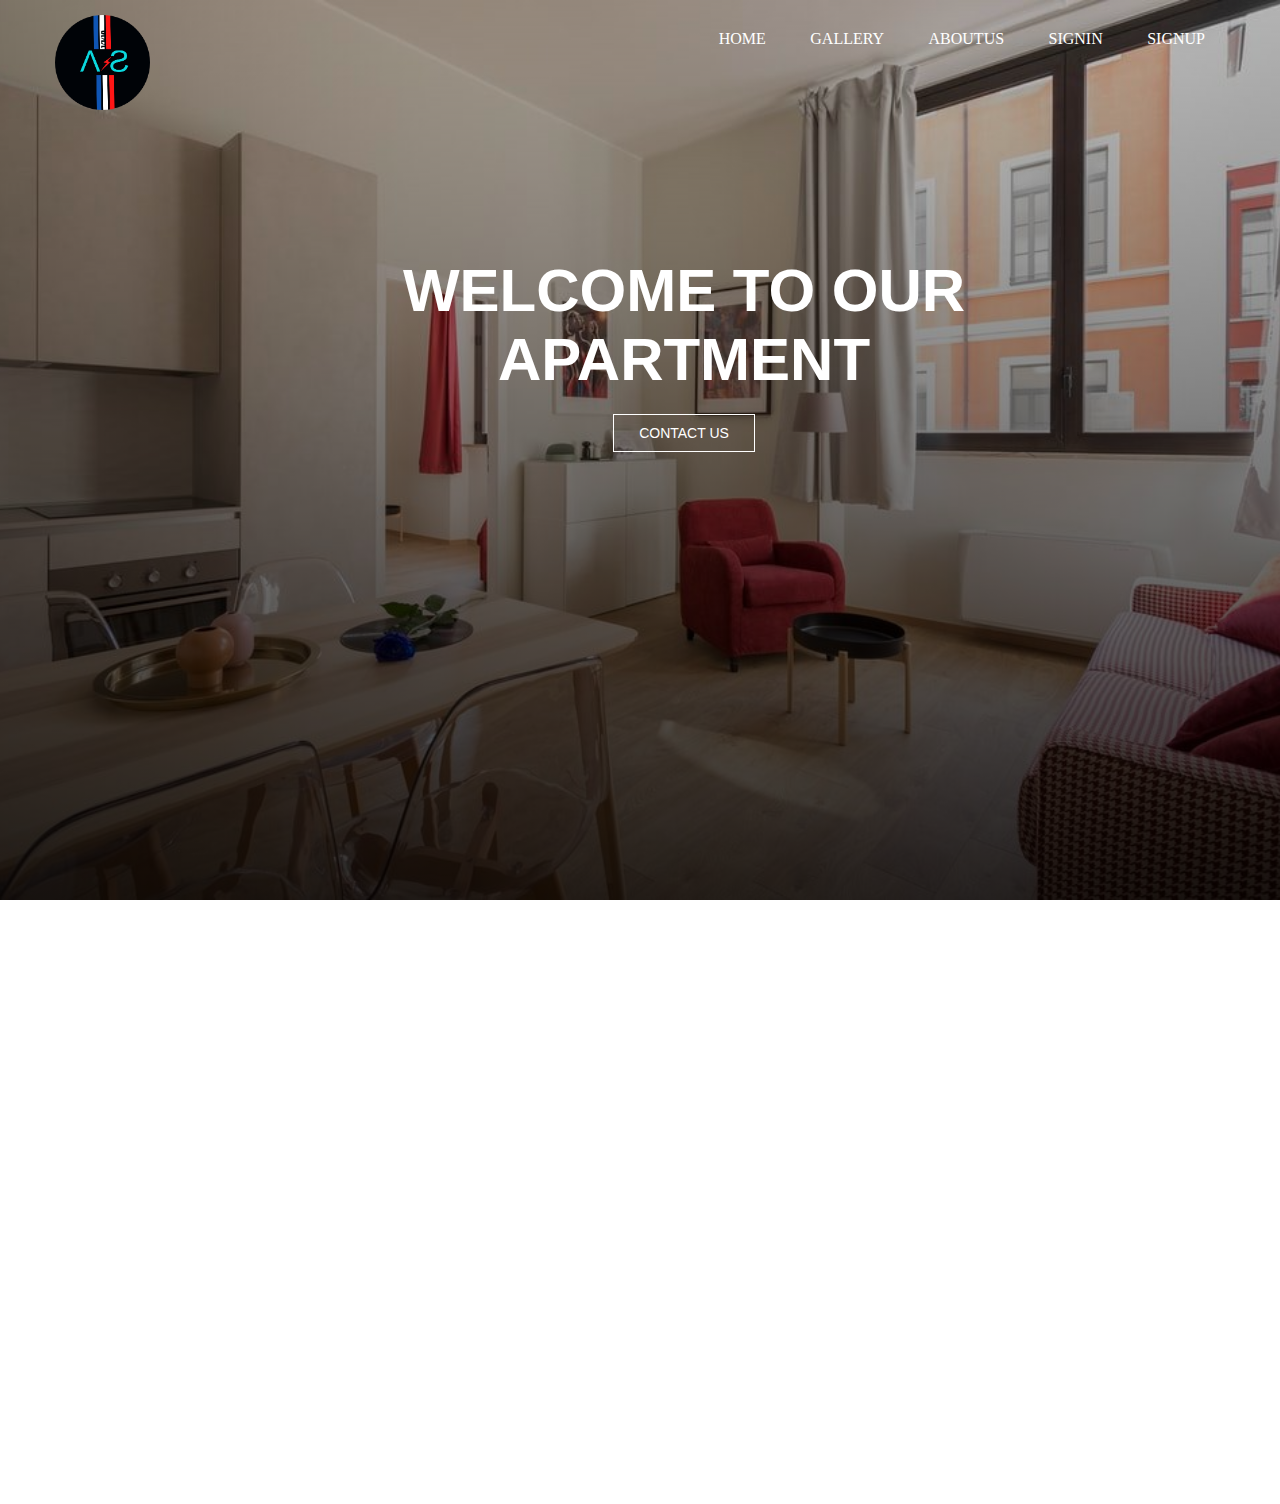
<file: index.html>
<!DOCTYPE html>
<html>
<head>
	<title>Home Page</title>
	<link rel="stylesheet" type="text/css" href="css/style.css">
</head>
<body>
<header>
    <div class="wrapper">
        <div class="logo">
            <img src="images/logo.png" alt="">
        </div>
<ul class="nav-area">
<li><a href="#">Home</a></li>
<li><a href="gallery.html">Gallery</a></li>
<li><a href="aboutus.html">Aboutus</a></li>
<li><a href="login.html">Signin</a></li>
<li><a href="register.html">Signup</a></li>
</ul>
</div>
<div class="welcome-text">
        <h1>
        	WELCOME TO OUR APARTMENT
		</h1>
<a href="contact.html">Contact US</a>
    </div>
</header>

<p><iframe src="https://www.google.com/maps/embed?pb=!1m18!1m12!1m3!1d3531.9725763977835!2d85.32774231506232!3d27.71813298278744!2m3!1f0!2f0!3f0!3m2!1i1024!2i768!4f13.1!3m3!1m2!1s0x39eb19120fd29edf%3A0xe6addb2516c71bb0!2sSURAJ%20APARTMENT!5e0!3m2!1sen!2snp!4v1599545510685!5m2!1sen!2snp" width="1340" height="600" frameborder="0" style="border:0;" allowfullscreen="" aria-hidden="false" tabindex="0"></iframe></p>
</body>
</html>
</file>
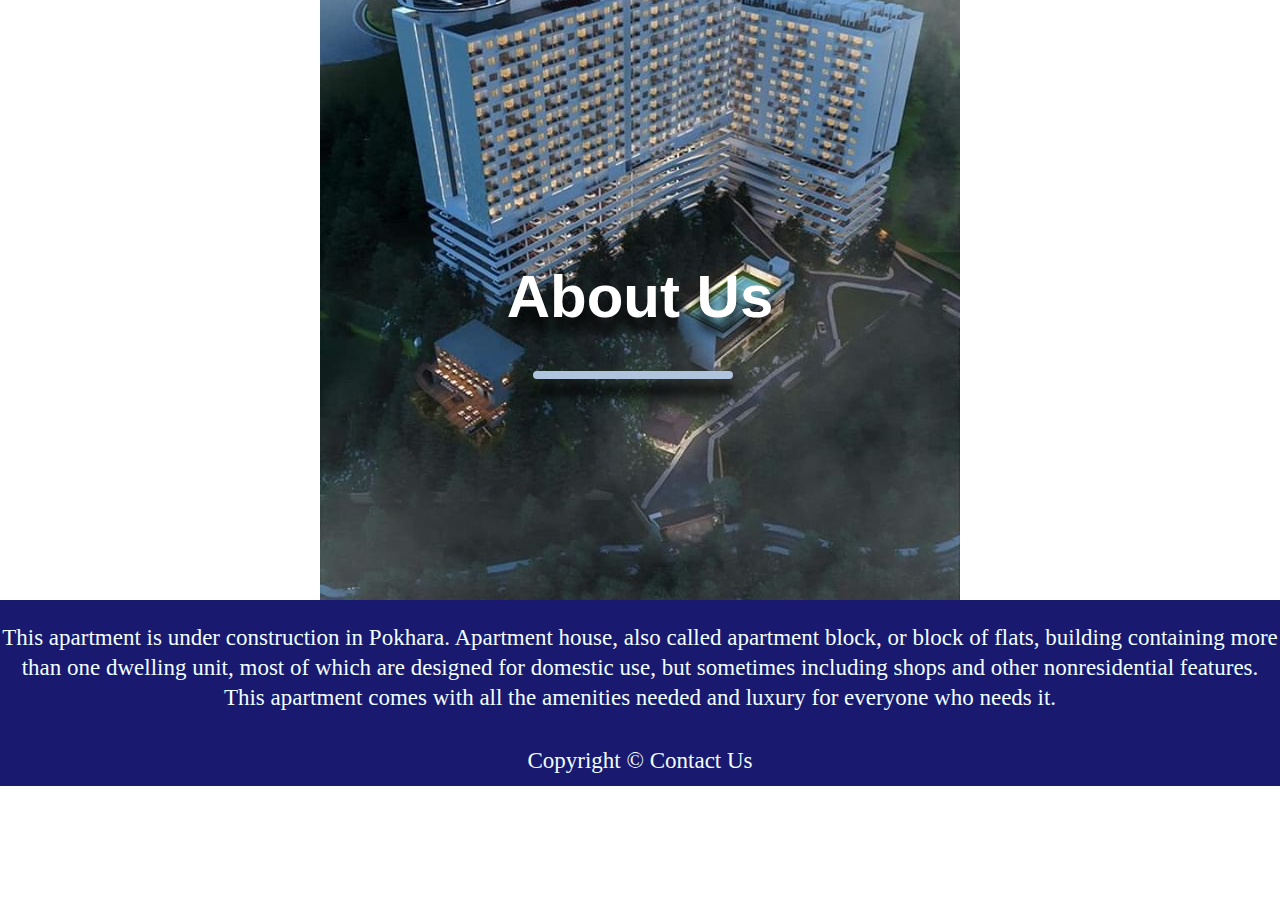
<file: aboutus.html>
<!DOCTYPE html>
<html>
<head>
	<title>About us</title>
	<link rel="stylesheet" type="text/css" href="css/aboutus.css">
</head>
<body>
	<div class="container">

		<div class="about">
			<div class="text">
				<h1>About Us</h1>
				<div class="line"></div>
			</div>
			
		</div>
		<div class="content">
			<p>This apartment is under construction in Pokhara. Apartment house, also called apartment block, or block of flats, building containing more than one dwelling unit, most of which are designed for domestic use, but sometimes including shops and other nonresidential features. This apartment comes with all the amenities needed and luxury for everyone who needs it.
			
		</p>
		</div>
		</div>
		<footer>Copyright &copy; Contact Us</footer>
</body>
</html>
</file>
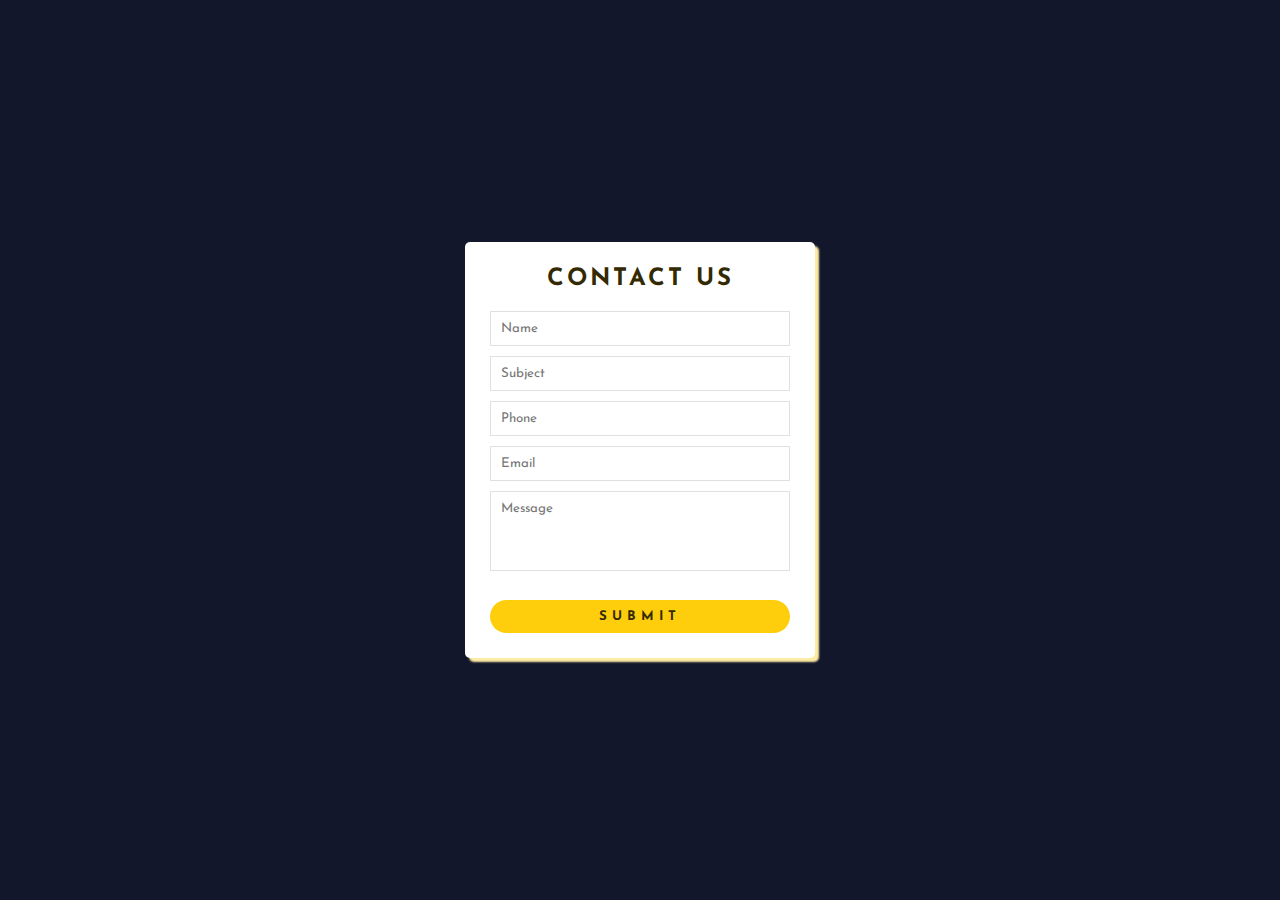
<file: contact.html>
<!DOCTYPE html>
<html lang="en">
<head>
	<meta charset="UTF-8">
	<title>Contact us form</title>
	<link rel="stylesheet" href="css/contact.css">
	<script src="scripts.js"></script>
</head>
<body>
<div class="wrapper">
  <h2>Contact us</h2>
  <div id="error_message"></div>
  <form id="myform" onsubmit="return validate();">
    <div class="input_field">
        <input type="text" placeholder="Name" id="name">
    </div>
    <div class="input_field">
        <input type="text" placeholder="Subject" id="subject">
    </div>
    <div class="input_field">
        <input type="text" placeholder="Phone" id="phone">
    </div>
    <div class="input_field">
        <input type="text" placeholder="Email" id="email">
    </div>
    <div class="input_field">
        <textarea placeholder="Message" id="message"></textarea>
    </div>
    <div class="btn">
        <input type="submit">
    </div>
  </form>
</div>
</body>
</html>
</file>
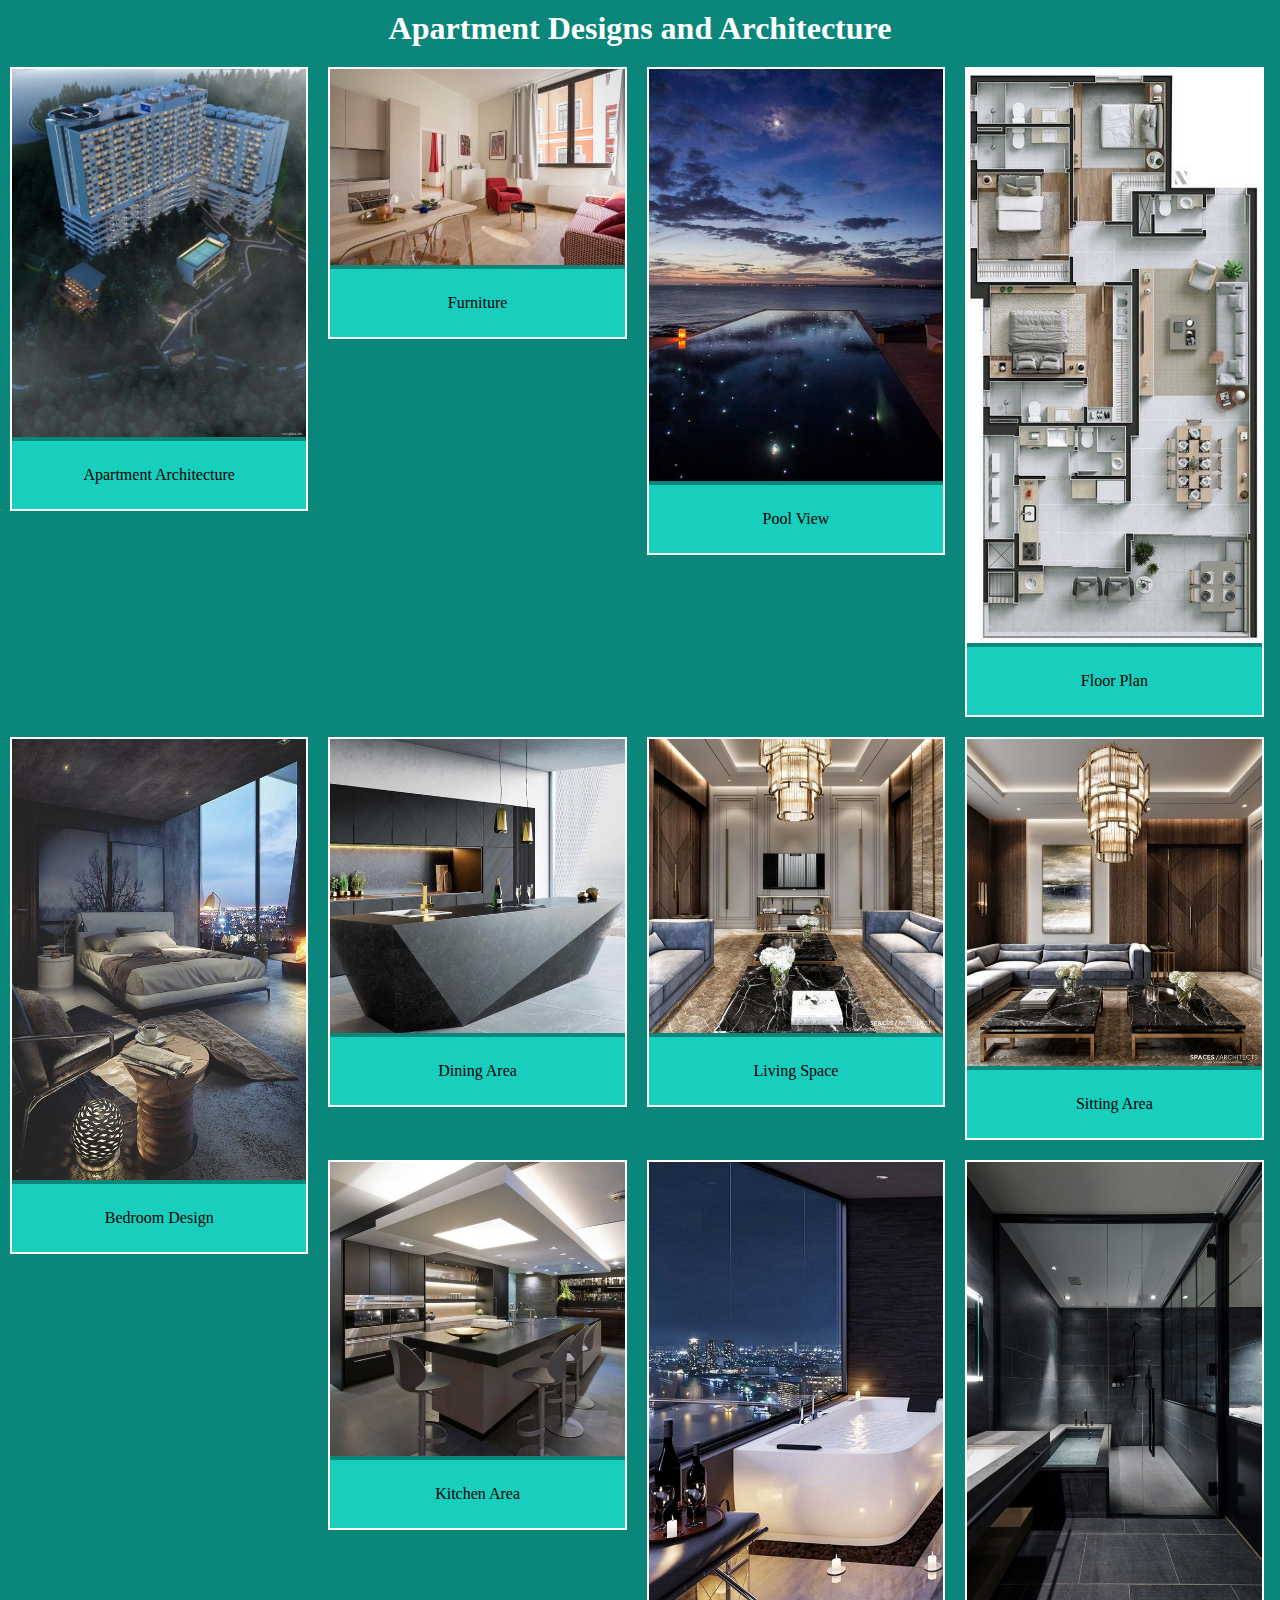
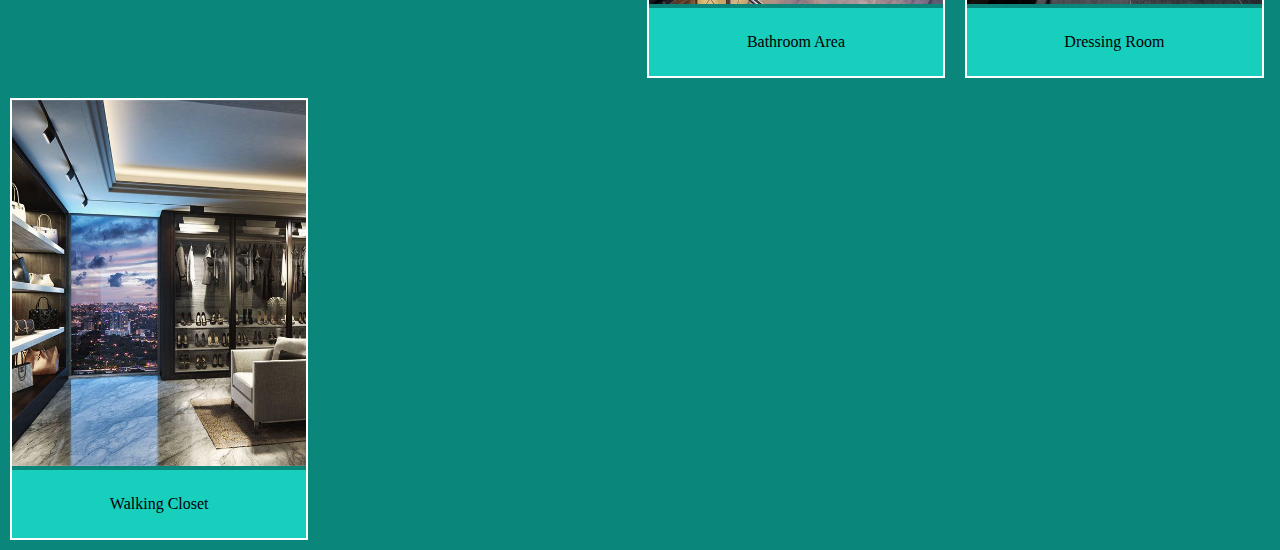
<file: gallery.html>
<!DOCTYPE html>
<html>
<head>
	<title>Gallery Section</title>
	<link rel="stylesheet" type="text/css" href="css/gallery.css">
</head>
<body>
		<h1>Apartment Designs and Architecture</h1>
		<div class="gallery">
			<a href="images/r.jpg" target="_blank" alt=""><img src="images/r.jpg" alt="Gallery"></a>
			<div class="des">Apartment Architecture</div>
		</div>
		<div class="gallery">
			<a href="images/d.jpg" target="_blank" alt=""><img src="images/d.jpg" alt="Gallery"></a>
			<div class="des">Furniture</div>
		</div>
		<div class="gallery">
			<a href="images/1.jpg" target="_blank" alt=""><img src="images/1.jpg" alt="Gallery"></a>
			<div class="des">Pool View</div>
		</div>
		<div class="gallery">
			<a href="images/2.jpg" target="_blank" alt=""><img src="images/2.jpg" alt="Gallery"></a>
			<div class="des">Floor Plan</div>
		</div>
		<div class="gallery">
			<a href="images/3.jpg" target="_blank" alt=""><img src="images/3.jpg" alt="Gallery"></a>
			<div class="des">Bedroom Design</div>
		</div>
		<div class="gallery">
			<a href="images/4.jpg" target="_blank" alt=""><img src="images/4.jpg" alt="Gallery"></a>
			<div class="des">Dining Area</div>
		</div>
		<div class="gallery">
			<a href="images/5.jpg" target="_blank" alt=""><img src="images/5.jpg" alt="Gallery"></a>
			<div class="des">Living Space</div>
		</div>
		<div class="gallery">
			<a href="images/6.jpg" target="_blank" alt=""><img src="images/6.jpg" alt="Gallery"></a>
			<div class="des">Sitting Area</div>
		</div>
		<div class="gallery">
			<a href="images/7.jpg" target="_blank" alt=""><img src="images/7.jpg" alt="Gallery"></a>
			<div class="des">Kitchen Area</div>
		</div>
		<div class="gallery">
			<a href="images/8.jpg" target="_blank" alt=""><img src="images/8.jpg" alt="Gallery"></a>
			<div class="des">Bathroom Area</div>
		</div>
		<div class="gallery">
			<a href="images/9.jpg" target="_blank" alt=""><img src="images/9.jpg" alt="Gallery"></a>
			<div class="des">Dressing Room</div>
		</div>
		<div class="gallery">
			<a href="images/10.jpg" target="_blank" alt=""><img src="images/10.jpg" alt="Gallery"></a>
			<div class="des">Walking Closet</div>
		</div>
</body>
</html>
</file>
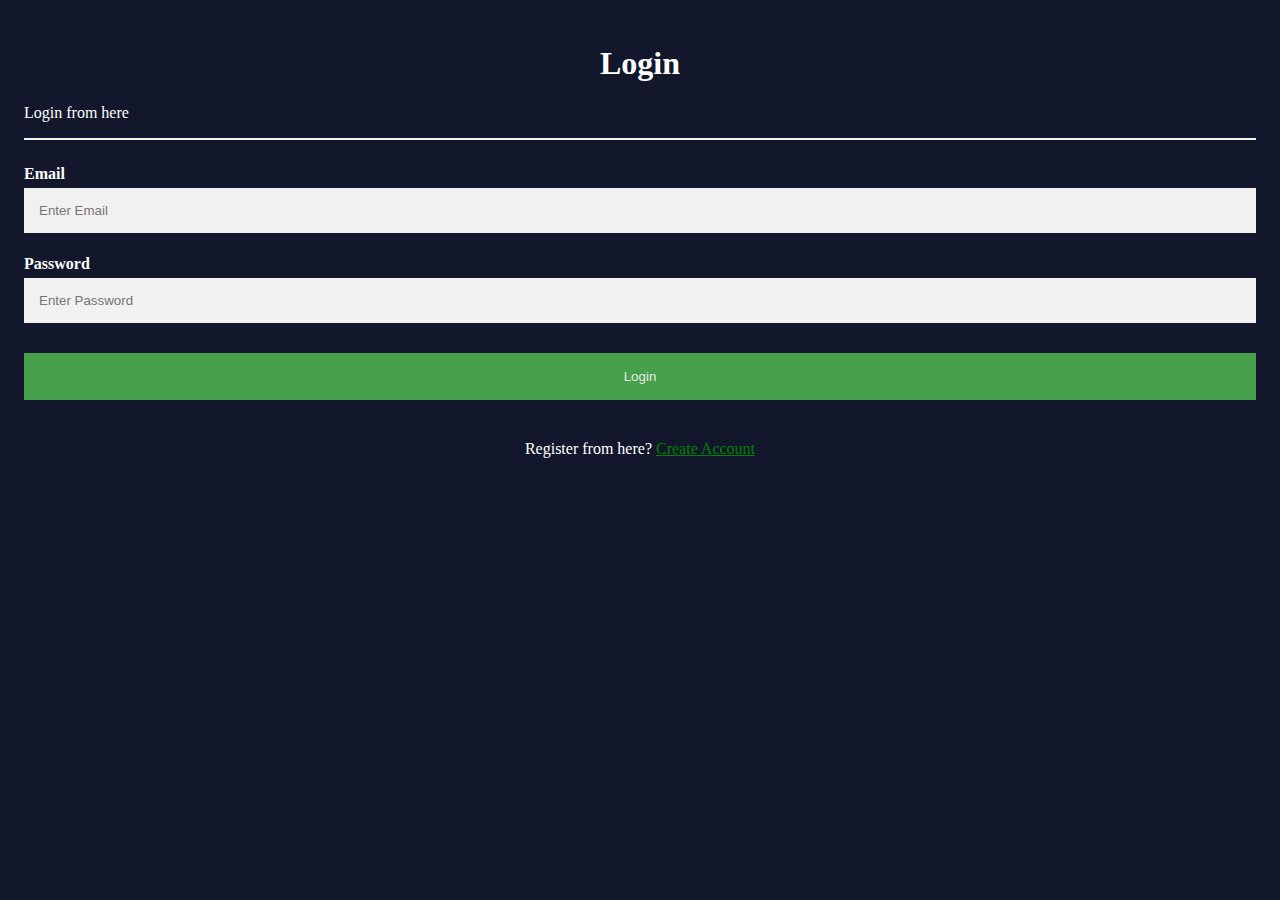
<file: login.html>
<!DOCTYPE html>
<html>
<head>
  <title>Login</title>
  <link rel="stylesheet" type="text/css" href="css/login.css">
</head>
<body>
  <div class="container">
    <h1>Login</h1>
    <p>Login from here</p>
    <hr>

    <label for="email"><b>Email</b></label>
    <input type="text" placeholder="Enter Email" name="email" id="email" required>

    <label for="psw"><b>Password</b></label>
    <input type="password" placeholder="Enter Password" name="psw" id="psw" required>

    
    <button type="submit" class="login">Login</button>
  </div>

  <div class="signup">
    <p>Register from here? <a href="register.html">Create Account</a></p>
  </div>

</body>
</html>
</file>
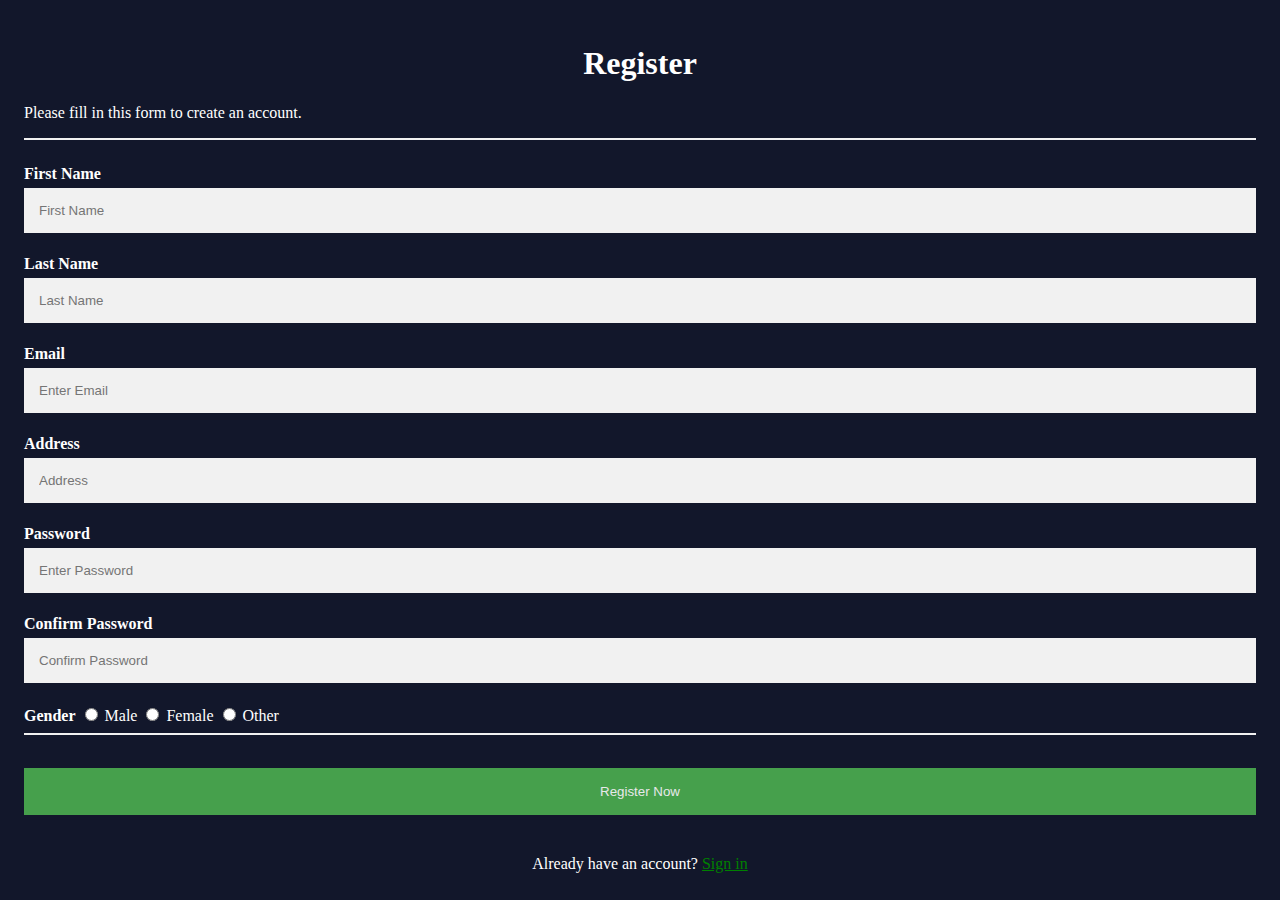
<file: register.html>
<!DOCTYPE html>
<html>
<head>
	<title>Registration</title>
	<link rel="stylesheet" type="text/css" href="css/register.css">
</head>
<body>
	<div class="container">
    <h1>Register</h1>
    <p>Please fill in this form to create an account.</p>
    <hr>

    <label for="f-name"><b>First Name</b></label>
    <input type="text" placeholder="First Name" name="f-name" id="f-name" required>

    <label for="l-name"><b>Last Name</b></label>
    <input type="text" placeholder="Last Name" name="l-name" id="l-name" required>

    <label for="email"><b>Email</b></label>
    <input type="text" placeholder="Enter Email" name="email" id="email" required>

    <label for="address"><b>Address</b></label>
    <input type="text" placeholder="Address" name="address" id="address" required>

    <label for="pswd"><b>Password</b></label>
    <input type="password" placeholder="Enter Password" name="pswd" id="pswd" required>

    <label for="pswd-repeat"><b>Confirm Password</b></label>
    <input type="password" placeholder="Confirm Password" name="pswd-repeat" id="pswd-repeat" required>

    <label for="gender"><b>Gender</b></label>
    <input type="radio" id="male" name="gender" value="male">
    <label for="male">Male</label>
    <input type="radio" id="female" name="gender" value="female">
    <label for="female">Female</label>
    <input type="radio" id="other" name="gender" value="other">
    <label for="other">Other</label>
    <hr>

    <button type="submit" class="register">Register Now</button>
  </div>

  <div class="signin">
    <p>Already have an account? <a href="login.html">Sign in</a></p>
  </div>

</body>
</html>
</file>
<file: css/style.css>
*{
    margin: 0;
    padding: 0;
}
body{
    font-family: 'Lato', sans-serif;
    height: 100%;
}
.wrapper{
    width: 1170px;
    margin: auto;
}
header{
    background: linear-gradient(rgba(0,0,0,0.2),rgba(0,0,0,0.8)),url("../images/d.jpg");
    height: 100vh;
    background-repeat: no-repeat;
    -webkit-background-size: cover;
    background-size: cover;
    background-position: center center;
    position: relative;
}
.nav-area{
    float: right;
    list-style: none;
    margin-top: 30px;
}
.nav-area li{
    display: inline-block;
}
.nav-area li a {
color: #fff;
text-decoration: none;
padding: 5px 20px;
font-family: poppins;
font-size: 16px;
text-transform: uppercase;
}
.nav-area li a:hover{
    background: #fff;
    color: #333;
}
.logo{
    float: left;
}
.logo img{
    width: 30%;
    padding: 15px 0;
}
.welcome-text{
    position: absolute;
    width: 600px;
    height: 300px;
    margin: 20% 30%;
    text-align: center;
}
.welcome-text h1{
    text-align: center;
    color: #fff;
    text-transform: uppercase;
    font-size: 60px;
}
.welcome-text a{
    border: 1px solid #fff;
    padding: 10px 25px;
    text-decoration: none;
    text-transform: uppercase;
    font-size: 14px;
    margin-top: 20px;
    display: inline-block;
    color: #fff;
}
.welcome-text a:hover{
    background: #fff;
    color: #333;
}
/*resposive*/
@media (max-width:600px){
    .wrapper {
width: 100%;
}
.logo {
float: none;
width: 50%;
text-align: center;
margin: auto;
}
img {
width: 100%;
height: 100%;
}
.nav-area {
float: none;
margin-top: 0;
}
    .nav-area li a {
padding: 5px;
font-size: 11px;
}
.nav-area {
text-align: center;
}
    .welcome-text {
width: 100%;
height: auto;
margin: 30% 0;
}
    .welcome-text h1 {
font-size: 30px;
}
}
</file>
<file: css/aboutus.css>
body{
	margin: 0;
	padding: 0;
}
.container{
	width:100%;
	height:auto;
	display: flex;
	align-items: flex-start;
	flex-wrap: wrap;
}
.about{
	width:100%;
	height: 600px;
	background-image: url("../images/r.jpg"); 
	background-position: center;
	background-repeat: no-repeat;
	display: flex;
	align-items: center;
	justify-content: center;
	flex-wrap: wrap;
}
.text{
	font-size: 30px;
	color:#fff;
	font-family: sans-serif;
	text-shadow: 0px 15px 12px #000;
}
.line{
	width:200px;
	height: 8px;
	background-color: #B0C4DE;
	display: block;
	position: relative;
	border-radius: 5px;
	left:10%;
	box-shadow: 0px 15px 12px 0px #000;
}
.content{
	width:100%;
	height:auto;
	background-color: #191970;
	font-size: 23px;
	font-family: audiowide;
	color:#F0FFFF;
	line-height: 30px;
	text-align: center;
}
.logo{
	float: left;
}
.logo img{
    width: 30%;
    padding: 15px 0;
}
b{
	font-size: 50px;
	color:#000;
	font-weight: 500px;
}
footer{
	width:100%;
	height: auto;
	background-color: #191970;
	color: #F0FFFF;
	font-size: 23px;
	text-align: center;
	line-height: 50px;
</file>
<file: css/contact.css>
@import url('https://fonts.googleapis.com/css?family=Josefin+Sans');
*{
  margin: 0;
  padding: 0;
  box-sizing: border-box;
  outline: none;
  font-family: 'Josefin Sans', sans-serif;
}
body{
 background-color: #12172b;
}
.wrapper{
  position: absolute;
  top: 50%;
  left: 50%;
  transform: translate(-50%,-50%);
  max-width: 350px;
  width: 100%;
  background: #fff;
  padding: 25px;
  border-radius: 5px;
  box-shadow: 4px 4px 2px rgba(254,236,164,1); 
}
.wrapper h2{
  text-align: center;
  margin-bottom: 20px;
  text-transform: uppercase;
  letter-spacing: 3px;
  color: #332902;
}
.wrapper .input_field{
  margin-bottom: 10px;
}
.wrapper .input_field input[type="text"],
.wrapper textarea{
  border: 1px solid #e0e0e0;
  width: 100%;
  padding: 10px;
}
.wrapper textarea{
  resize: none;
  height: 80px;
}
.wrapper .btn input[type="submit"]{
  border: 0px;
  margin-top: 15px;
  padding: 10px;
  text-align: center;
  width: 100%;
  background: #fece0c;
  color: #332902;
  text-transform: uppercase;
  letter-spacing: 5px;
  font-weight: bold;
  border-radius: 25px;
  cursor: pointer;
}
#error_message{
  margin-bottom: 20px;
  background: #fe8b8e;
  padding: 0px;
  text-align: center;
  font-size: 14px;
  transition: all 0.5s ease;
}
</file>
<file: css/gallery.css>
*{
	margin: 0;
	padding: 0;
}
body{
	background-color: #0a867a;
}
h1{
	color: white;
	text-align: center;
	padding: 10px;
}
.gallery{
	float: left;
	width: 23%;
	margin: 10px;
	border: 2px solid white;
}
.gallery:hover{
	border: 2px solid black;
}
img{
	width: 100%;
	height: auto;
}
.des{
	padding: 25px;
	text-align: center;
	background-color: #18cebd;
}
</file>
<file: css/login.css>
* {
  box-sizing: border-box;
   background-color: #12172b;
   color: white;
}
/* Add padding to containers */
.container {
  padding: 16px;
}
h1{
  text-align: center;
}
/* Full-width input fields */
input[type=text], input[type=password] {
  width: 100%;
  padding: 15px;
  margin: 5px 0 22px 0;
  display: inline-block;
  border: none;
  background: #f1f1f1;
  color: orange;
}
input[type=text]:focus, input[type=password]:focus {
  background-color: #ddd;
  outline: none;
}
/* Overwrite default styles of hr */
hr {
  border: 1px solid #f1f1f1;
  margin-bottom: 25px;
}
/* Set a style for the submit/register button */
.login {
  background-color: #4CAF50;
  color: white;
  padding: 16px 20px;
  margin: 8px 0;
  border: none;
  cursor: pointer;
  width: 100%;
  opacity: 0.9;
}
.login:hover {
  opacity:1;
}
/* Add a blue text color to links */
a {
  color: green;
}
/* Set a grey background color and center the text of the "sign in" section */
.signup {
  background-color: #f1f1f1;
  text-align: center;
}
</file>
<file: css/register.css>
* {
  box-sizing: border-box;
   background-color: #12172b;
   color: white;
}
/* Add padding to containers */
.container {
  padding: 16px;
}
h1{
  text-align: center;
}
/* Full-width input fields */
input[type=text], input[type=password] {
  width: 100%;
  padding: 15px;
  margin: 5px 0 22px 0;
  display: inline-block;
  border: none;
  background: #f1f1f1;
  color: orange;
}
input[type=text]:focus, input[type=password]:focus {
  background-color: #ddd;
  outline: none;
}
/* Overwrite default styles of hr */
hr {
  border: 1px solid #f1f1f1;
  margin-bottom: 25px;
}
/* Set a style for the submit/register button */
.register {
  background-color: #4CAF50;
  color: white;
  padding: 16px 20px;
  margin: 8px 0;
  border: none;
  cursor: pointer;
  width: 100%;
  opacity: 0.9;
}
.register:hover {
  opacity:1;
}
/* Add a blue text color to links */
a {
  color: green;
}
/* Set a grey background color and center the text of the "sign in" section */
.signin {
  background-color: #f1f1f1;
  text-align: center;
}
</file>
